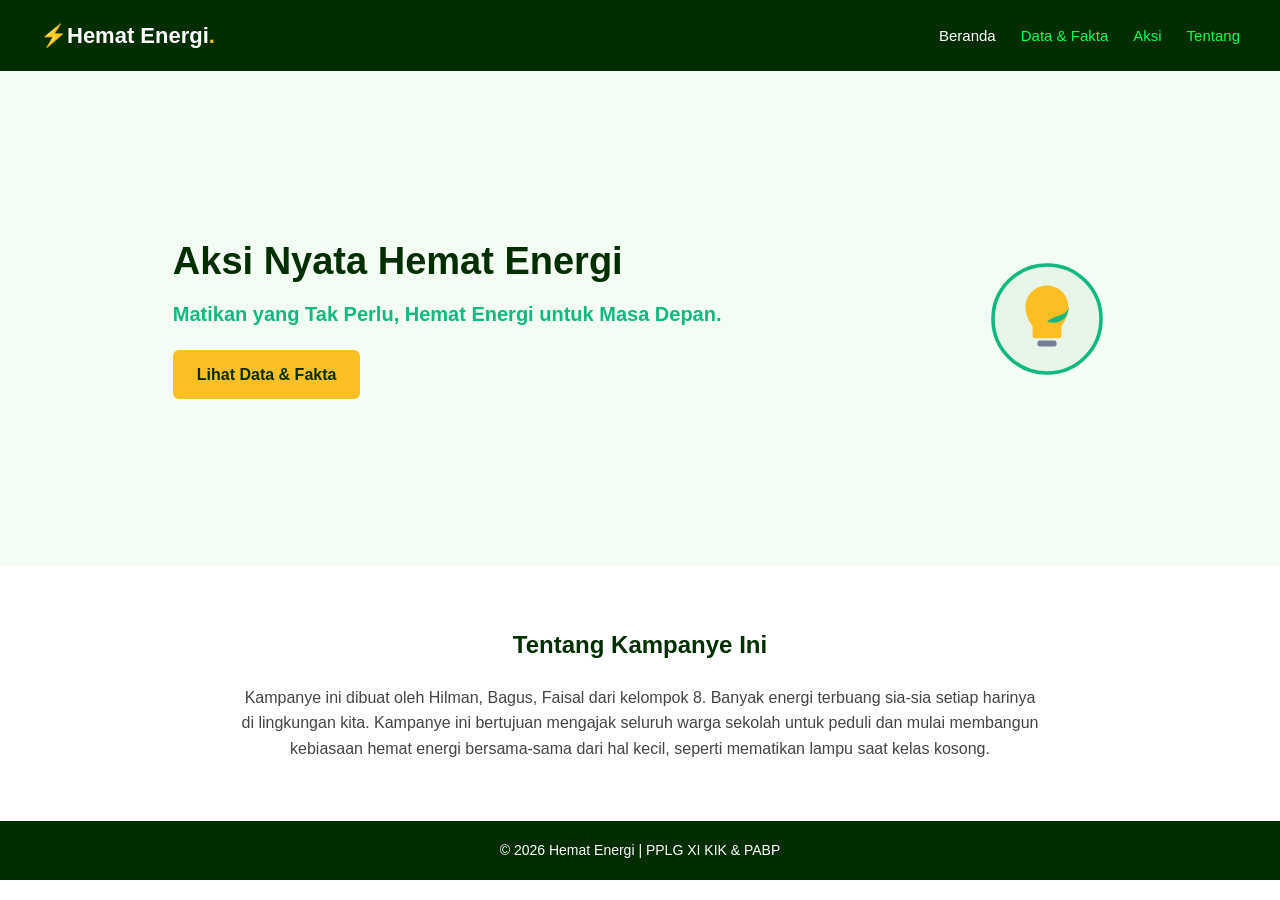
<file: index.html>
<!DOCTYPE html>
<html lang="id">

<head>
  <meta charset="UTF-8">
  <meta name="viewport" content="width=device-width, initial-scale=1.0">
  <title>Kampanye Hemat Energi</title>
  <meta name="description"
    content="Kampanye Aksi Nyata Hemat Energi oleh Kelompok 8 PPLG. Matikan yang Tak Perlu, Hemat Energi untuk Masa Depan.">
  <link rel="stylesheet" href="css/style.css">
</head>

<body>

  <!-- Navigasi -->
  <nav class="navbar">
    <a href="index.html" class="logo">⚡Hemat Energi<span>.</span></a>

    <div class="hamburger" id="hamburger">
      <span></span>
      <span></span>
      <span></span>
    </div>

    <ul class="menu" id="nav-menu">
      <li><a href="index.html" class="active">Beranda</a></li>
      <li><a href="data.html">Data & Fakta</a></li>
      <li><a href="aksi.html">Aksi</a></li>
      <li><a href="#tentang">Tentang</a></li>
    </ul>
  </nav>

  <!-- Hero Section (Beranda) -->
  <main class="hero">
    <div class="hero-content">
      <h1>Aksi Nyata Hemat Energi</h1>
      <p class="tagline">Matikan yang Tak Perlu, Hemat Energi untuk Masa Depan.</p>
      <a href="data.html" class="btn-aksi">Lihat Data & Fakta</a>
    </div>
    <div class="hero-image">
      <svg viewBox="0 0 100 100" fill="none" width="120" height="120">
        <circle cx="50" cy="50" r="45" fill="#e8f5e9" stroke="#10b981" stroke-width="3" />
        <path
          d="M50 22C40 22 32 30 32 40C32 46 35 52 38 56L38 64C38 65 39 66 40 66L60 66C61 66 62 65 62 64L62 56C65 52 68 46 68 40C68 30 60 22 50 22Z"
          fill="#fbbf24" />
        <rect x="42" y="68" width="16" height="5" rx="2" fill="#718096" />
        <path d="M50 52C58 46 66 48 68 40C68 48 62 56 50 52Z" fill="#10b981" />
      </svg>
    </div>
  </main>

  <!-- Bagian Tentang (Konten Asli) -->
  <section id="tentang" class="tentang">
    <h2>Tentang Kampanye Ini</h2>
    <p>Kampanye ini dibuat oleh Hilman, Bagus, Faisal dari kelompok 8. Banyak energi terbuang sia-sia setiap harinya di
      lingkungan kita. Kampanye ini bertujuan mengajak seluruh warga sekolah untuk peduli dan mulai membangun kebiasaan
      hemat energi bersama-sama dari hal kecil, seperti mematikan lampu saat kelas kosong.</p>
  </section>

  <!-- Footer -->
  <footer class="footer">
    <p>© 2026 Hemat Energi | PPLG XI KIK & PABP</p>
  </footer>

  <script src="js/script.js"></script>
</body>

</html>
</file>
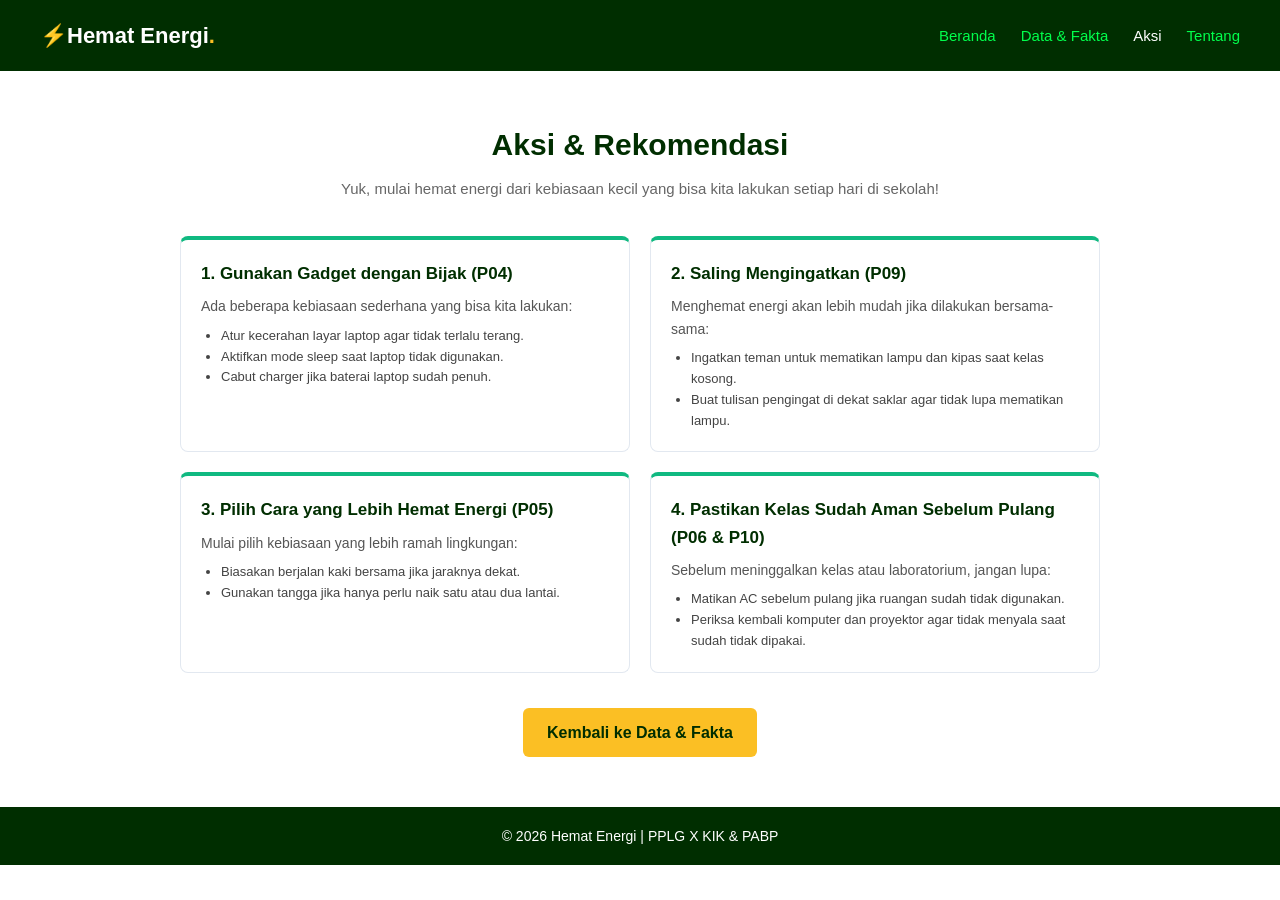
<file: aksi.html>
<!DOCTYPE html>
<html lang="id">

<head>
  <meta charset="UTF-8">
  <meta name="viewport" content="width=device-width, initial-scale=1.0">
  <title>Aksi & Rekomendasi | Kampanye Hemat Energi</title>

  <!-- DIUBAH -->
  <meta name="description" content="Berbagai cara sederhana untuk menghemat energi di lingkungan sekolah.">

  <link rel="stylesheet" href="css/style.css">
</head>

<body>

  <!-- Navigasi -->
  <nav class="navbar">
    <a href="index.html" class="logo">⚡Hemat Energi<span>.</span></a>

    <div class="hamburger" id="hamburger">
      <span></span>
      <span></span>
      <span></span>
    </div>

    <ul class="menu" id="nav-menu">
      <li><a href="index.html">Beranda</a></li>
      <li><a href="data.html">Data & Fakta</a></li>
      <li><a href="aksi.html" class="active">Aksi</a></li>
      <li><a href="index.html#tentang">Tentang</a></li>
    </ul>
  </nav>

  <!-- Konten Aksi & Rekomendasi -->
  <main class="container">
    <h1 class="judul-halaman">Aksi & Rekomendasi</h1>

    <!-- DIUBAH -->
    <p class="subjudul-halaman">
      Yuk, mulai hemat energi dari kebiasaan kecil yang bisa kita lakukan setiap hari di sekolah!
    </p>

    <!-- 4 Rekomendasi Konkret -->
    <div class="rekomendasi-grid">

      <div class="rekomendasi-card">
        <!-- DIUBAH -->
        <h3>1. Gunakan Gadget dengan Bijak (P04)</h3>
        <p>Ada beberapa kebiasaan sederhana yang bisa kita lakukan:</p>
        <ul>
          <li>Atur kecerahan layar laptop agar tidak terlalu terang.</li>
          <li>Aktifkan mode sleep saat laptop tidak digunakan.</li>
          <li>Cabut charger jika baterai laptop sudah penuh.</li>
        </ul>
      </div>

      <div class="rekomendasi-card">
        <!-- DIUBAH -->
        <h3>2. Saling Mengingatkan (P09)</h3>
        <p>Menghemat energi akan lebih mudah jika dilakukan bersama-sama:</p>
        <ul>
          <li>Ingatkan teman untuk mematikan lampu dan kipas saat kelas kosong.</li>
          <li>Buat tulisan pengingat di dekat saklar agar tidak lupa mematikan lampu.</li>
        </ul>
      </div>

      <div class="rekomendasi-card">
        <!-- DIUBAH -->
        <h3>3. Pilih Cara yang Lebih Hemat Energi (P05)</h3>
        <p>Mulai pilih kebiasaan yang lebih ramah lingkungan:</p>
        <ul>
          <li>Biasakan berjalan kaki bersama jika jaraknya dekat.</li>
          <li>Gunakan tangga jika hanya perlu naik satu atau dua lantai.</li>
        </ul>
      </div>

      <div class="rekomendasi-card">
        <!-- DIUBAH -->
        <h3>4. Pastikan Kelas Sudah Aman Sebelum Pulang (P06 & P10)</h3>
        <p>Sebelum meninggalkan kelas atau laboratorium, jangan lupa:</p>
        <ul>
          <li>Matikan AC sebelum pulang jika ruangan sudah tidak digunakan.</li>
          <li>Periksa kembali komputer dan proyektor agar tidak menyala saat sudah tidak dipakai.</li>
        </ul>
      </div>

    </div>

    <div style="text-align: center; margin-top: 35px;">
      <a href="data.html" class="btn-aksi">Kembali ke Data & Fakta</a>
    </div>
  </main>

  <!-- Footer -->
  <footer class="footer">
    <p>© 2026 Hemat Energi | PPLG X KIK & PABP</p>
  </footer>

  <script src="js/script.js"></script>
</body>

</html>
</file>
<file: css/style.css>
* {
  margin: 0;
  padding: 0;
  box-sizing: border-box;
  font-family: 'Segoe UI', Tahoma, Geneva, Verdana, sans-serif;
}
html { scroll-behavior: smooth; }
body {
  background-color: #ffffff;
  color: #333333;
  line-height: 1.6;
}

/* Navbar */
.navbar {
  display: flex;
  justify-content: space-between;
  align-items: center;
  padding: 18px 40px;
  background: rgb(0, 46, 0);
  position: sticky;
  top: 0;
  z-index: 100;
}
.logo {
  font-size: 22px;
  font-weight: 700;
  color: #ffffff;
  text-decoration: none;
}
.logo span { color: #fbbf24; }

.menu {
  display: flex;
  list-style: none;
  gap: 25px;
  align-items: center;
}
.menu a {
  color: #00ff4c;
  text-decoration: none;
  font-size: 15px;
  font-weight: 500;
  transition: 0.25s;
}
.menu a:hover, .menu a.active { color: #ffffff; }

.hamburger {
  display: none;
  flex-direction: column;
  gap: 5px;
  cursor: pointer;
  background: transparent;
  border: none;
}
.hamburger span {
  width: 25px;
  height: 3px;
  background-color: #ffffff;
  border-radius: 2px;
}

/* Hero Section (Beranda) */
.hero {
  display: flex;
  justify-content: space-around;
  align-items: center;
  padding: 70px 40px;
  min-height: 55vh;
  background-color: #f4fdf4;
}
.hero-content { max-width: 550px; }
.hero h1 {
  font-size: 38px;
  color: rgb(0, 46, 0);
  margin-bottom: 12px;
  line-height: 1.25;
}
.tagline {
  font-size: 20px;
  font-weight: 600;
  color: #10b981;
  margin-bottom: 20px;
}
.btn-aksi {
  display: inline-block;
  background-color: #fbbf24;
  color: rgb(0, 46, 0);
  padding: 12px 24px;
  text-decoration: none;
  font-weight: bold;
  border-radius: 6px;
  transition: 0.25s;
}
.btn-aksi:hover { background-color: #f59e0b; }
.hero-image {
  font-size: 100px;
  display: flex;
  justify-content: center;
  align-items: center;
}

/* Kontainer & Judul Halaman */
.container {
  max-width: 960px;
  margin: 0 auto;
  padding: 50px 20px;
}
.judul-halaman {
  text-align: center;
  color: rgb(0, 46, 0);
  font-size: 30px;
  margin-bottom: 8px;
}
.subjudul-halaman {
  text-align: center;
  color: #666;
  font-size: 15px;
  max-width: 650px;
  margin: 0 auto 35px auto;
}

/* Grid Grafik Chart.js */
.chart-grid {
  display: grid;
  grid-template-columns: 1fr 1fr;
  gap: 25px;
}
.chart-box {
  background: #ffffff;
  border: 1px solid #e2e8f0;
  border-radius: 8px;
  padding: 20px;
}
.chart-box.full-width { grid-column: 1 / -1; }
.chart-box h3 {
  color: rgb(0, 46, 0);
  font-size: 17px;
  margin-bottom: 15px;
}
.chart-area {
  position: relative;
  height: 260px;
  width: 100%;
}
.chart-penjelasan {
  margin-top: 14px;
  padding: 10px 14px;
  background-color: #f4fdf4;
  border-left: 4px solid #10b981;
  font-size: 13px;
  color: #2e4a2e;
}

/* Rekomendasi & Aksi */
.rekomendasi-grid {
  display: grid;
  grid-template-columns: 1fr 1fr;
  gap: 20px;
  margin-bottom: 30px;
}
.rekomendasi-card {
  background: #ffffff;
  border: 1px solid #e2e8f0;
  border-radius: 8px;
  padding: 20px;
  border-top: 4px solid #10b981;
}
.rekomendasi-card h3 {
  color: rgb(0, 46, 0);
  font-size: 17px;
  margin-bottom: 8px;
}
.rekomendasi-card p {
  font-size: 14px;
  color: #555;
  margin-bottom: 8px;
}
.rekomendasi-card ul {
  padding-left: 20px;
  font-size: 13px;
  color: #444;
}

/* Bagian Tentang */
.tentang {
  padding: 60px 40px;
  text-align: center;
  background-color: #ffffff;
}
.tentang h2 {
  color: rgb(0, 46, 0);
  margin-bottom: 20px;
}
.tentang p {
  color: #444;
  line-height: 1.6;
  max-width: 800px;
  margin: 0 auto;
}

/* Footer */
.footer {
  background: rgb(0, 46, 0);
  color: #ffffff;
  text-align: center;
  padding: 18px 20px;
  font-size: 14px;
}

/* Responsif HP */
@media (max-width: 768px) {
  .navbar { padding: 15px 20px; }
  .hamburger { display: flex; }
  .menu {
    display: none;
    position: absolute;
    top: 60px;
    left: 0;
    width: 100%;
    background-color: rgb(0, 46, 0);
    flex-direction: column;
    padding: 20px;
    gap: 15px;
  }
  .menu.active { display: flex; }
  .hero {
    flex-direction: column;
    text-align: center;
    padding: 40px 20px;
  }
  .chart-grid, .rekomendasi-grid { grid-template-columns: 1fr; }
  .tentang { padding: 40px 20px; }
}
</file>
